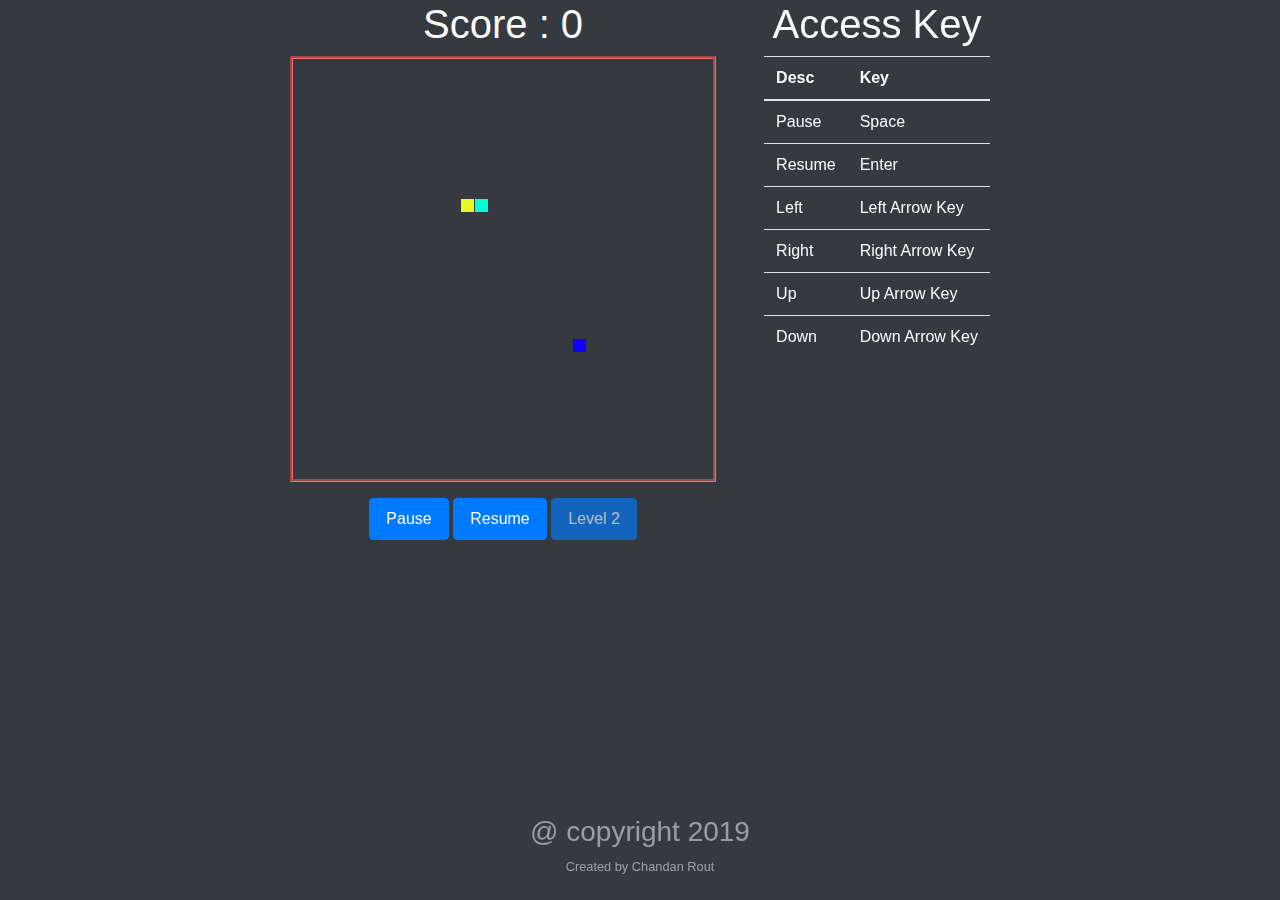
<file: index.html>
<html lang="en">

<head>
    <meta charset="UTF-8">
    <meta name="viewport" content="width=device-width, initial-scale=1.0">
    <meta http-equiv="X-UA-Compatible" content="ie=edge">
    <title>Snake</title>
    <link rel="stylesheet" href="./css/bootstrap.min.css">
    <link rel="stylesheet" href="./css/snake.css">
</head>

<body class="bg-dark">
    <div class="container d-flex justify-content-around align-content-center">
        <div class="row">
            <div class="com-md-9 text-center mr-5 mt-md-none">
                <h1 id="score" class="text-light">Score : 0</h1>
                <div class="main">
                    <canvas width="420" height="420" style="border: 3px groove rgb(245, 113, 113)"></canvas>
                </div>
                <button class="btn btn-primary mt-3 py-2 px-3 pause">Pause</button>
                <button class="btn btn-primary mt-3 py-2 px-3 resume">Resume</button>
                <button class="btn btn-primary mt-3 py-2 px-3 level2 disabled">Level 2</button>
            </div>
            <div class="com-md-3 text-center">
                <h1 class="text-light">Access Key</h1>
                <table class="table">
                    <thead>
                        <tr>
                            <th class="text-light">Desc</th>
                            <th class="text-light">Key</th>
                        </tr>
                    </thead>
                    <tbody>
                        <tr>
                            <td class="text-light">Pause</td>
                            <td class="text-light">Space</td>
                        </tr>
                        <tr>
                            <td class="text-light">Resume</td>
                            <td class="text-light">Enter</td>
                        </tr>
                        <tr>
                            <td class="text-light">Left</td>
                            <td class="text-light">Left Arrow Key</td>
                        </tr>
                        <tr>
                            <td class="text-light">Right</td>
                            <td class="text-light">Right Arrow Key</td>
                        </tr>
                        <tr>
                            <td class="text-light">Up</td>
                            <td class="text-light">Up Arrow Key</td>
                        </tr>
                        <tr>
                            <td class="text-light">Down</td>
                            <td class="text-light">Down Arrow Key</td>
                        </tr>
                    </tbody>
                </table>
            </div>
        </div>
    </div>
    <div class="fixed-bottom py-4 text-white-50 text-center">
        <h3>@ copyright 2019 </h3>
        <small>Created by Chandan Rout</small>
    </div>
    <script src="./js/snake.js"></script>
</body>

</html>
</file>
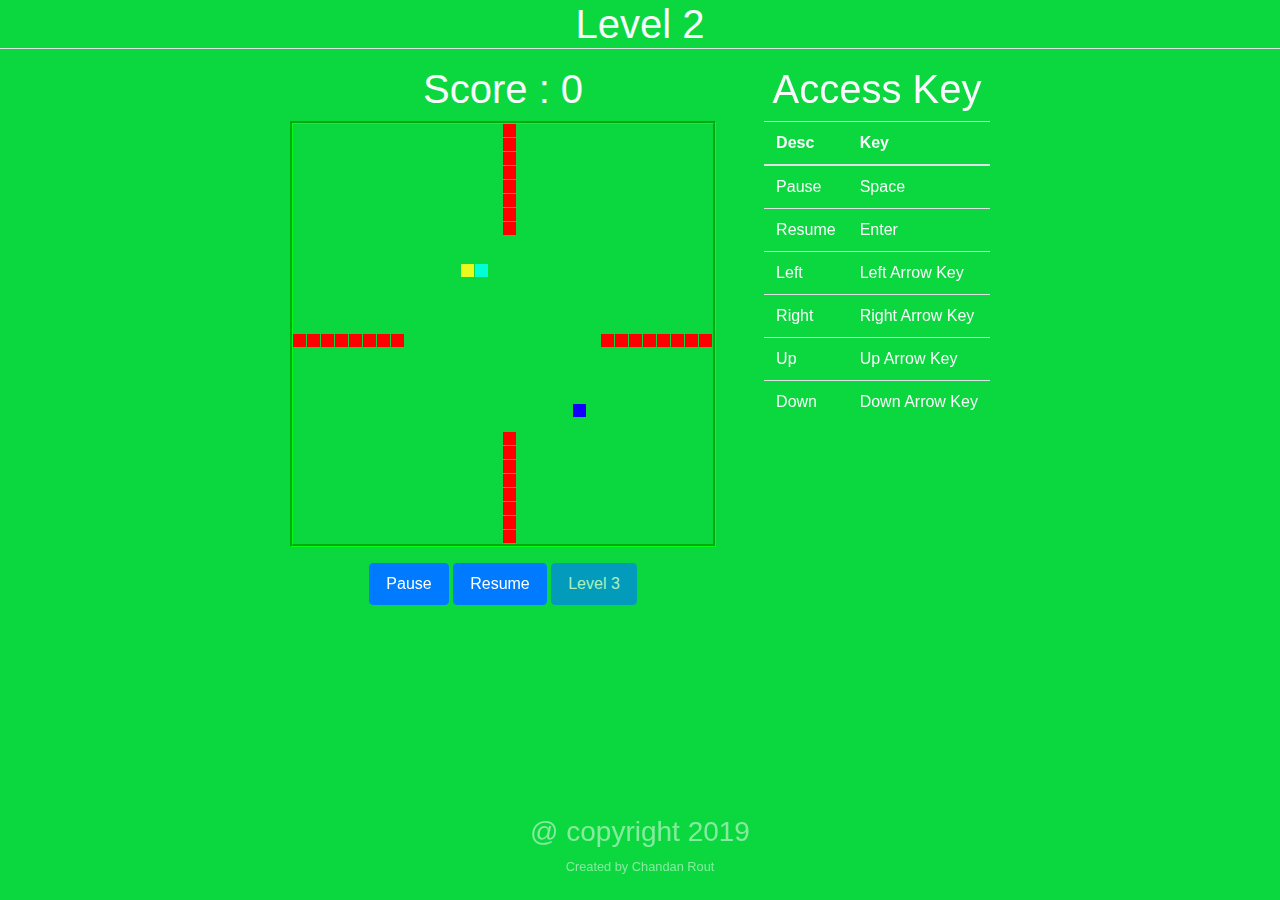
<file: level2/level2.html>
<html lang="en">

<head>
    <meta charset="UTF-8">
    <meta name="viewport" content="width=device-width, initial-scale=1.0">
    <meta http-equiv="X-UA-Compatible" content="ie=edge">
    <title>Snake</title>
    <link rel="stylesheet" href="./css/bootstrap.min.css"
        integrity="sha384-ggOyR0iXCbMQv3Xipma34MD+dH/1fQ784/j6cY/iJTQUOhcWr7x9JvoRxT2MZw1T" crossorigin="anonymous">
    <link rel="stylesheet" href="./css/level2.css">
</head>

<body>
    <h1 class="text-center text-light mb-3 border-bottom">Level 2</h1>
    <div class="container d-flex justify-content-around align-content-center">
        <div class="row">
            <div class="com-md-9 text-center mr-5 mt-md-none">
                <h1 id="score" class="text-light">Score : 0</h1>
                <div class="main">
                    <canvas width="420" height="420" style="border: 3px groove rgb(0, 255, 21)"></canvas>
                </div>
                <button class="btn btn-primary mt-3 py-2 px-3 pause">Pause</button>
                <button class="btn btn-primary mt-3 py-2 px-3 resume">Resume</button>
                <button class="btn btn-primary mt-3 py-2 px-3 level3 disabled">Level 3</button>
            </div>
            <div class="com-md-3 text-center">
                <h1 class="text-light">Access Key</h1>
                <table class="table">
                    <thead>
                        <tr>
                            <th class="text-light">Desc</th>
                            <th class="text-light">Key</th>
                        </tr>
                    </thead>
                    <tbody>
                        <tr>
                            <td class="text-light">Pause</td>
                            <td class="text-light">Space</td>
                        </tr>
                        <tr>
                            <td class="text-light">Resume</td>
                            <td class="text-light">Enter</td>
                        </tr>
                        <tr>
                            <td class="text-light">Left</td>
                            <td class="text-light">Left Arrow Key</td>
                        </tr>
                        <tr>
                            <td class="text-light">Right</td>
                            <td class="text-light">Right Arrow Key</td>
                        </tr>
                        <tr>
                            <td class="text-light">Up</td>
                            <td class="text-light">Up Arrow Key</td>
                        </tr>
                        <tr>
                            <td class="text-light">Down</td>
                            <td class="text-light">Down Arrow Key</td>
                        </tr>
                    </tbody>
                </table>
            </div>
        </div>
    </div>
    <div class="fixed-bottom py-4 text-white-50 text-center">
        <h3>@ copyright 2019 </h3>
        <small>Created by Chandan Rout</small>
    </div>
    <script src="./js/level2.js"></script>
</body>

</html>
</file>
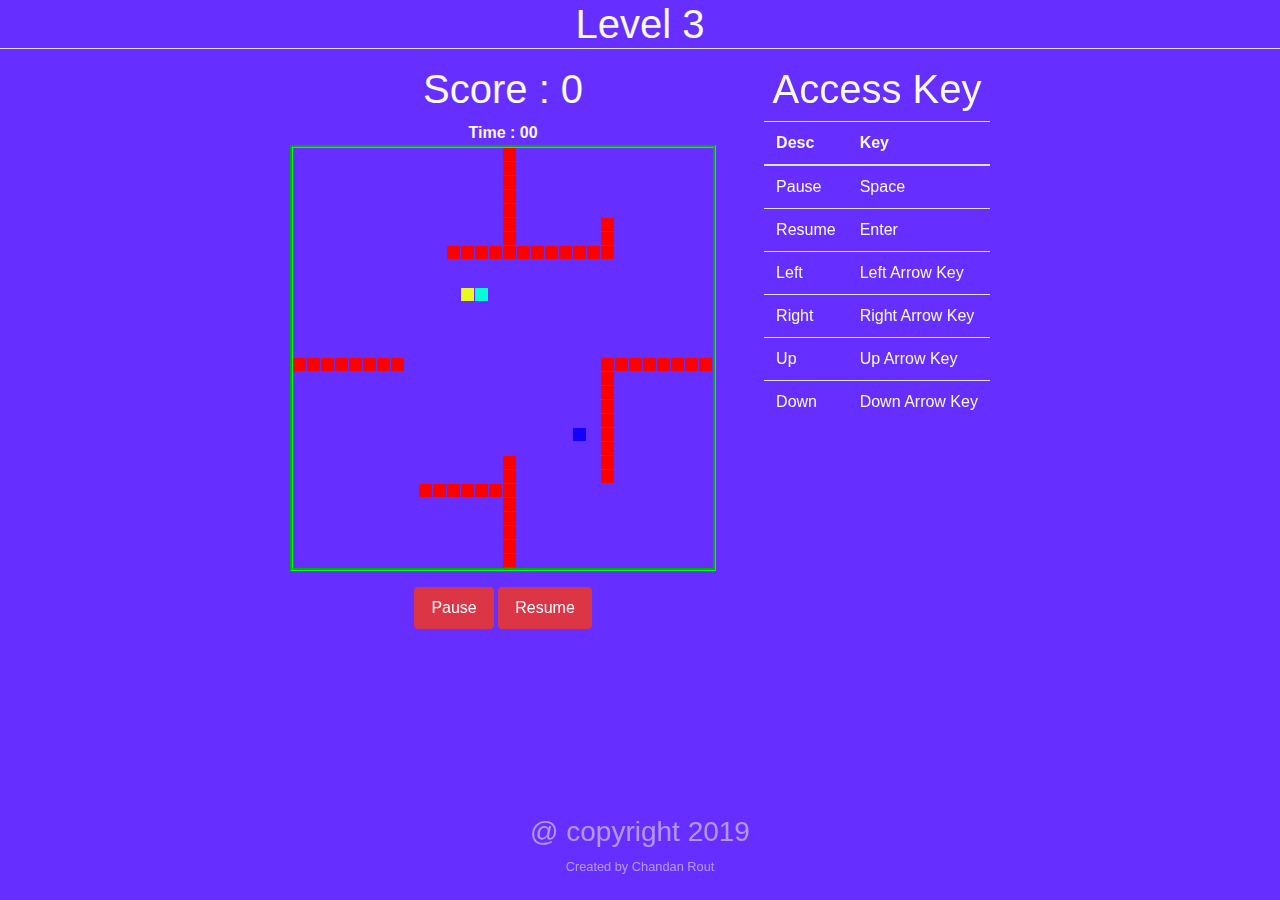
<file: level3/level3.html>
<html lang="en">

<head>
    <meta charset="UTF-8">
    <meta name="viewport" content="width=device-width, initial-scale=1.0">
    <meta http-equiv="X-UA-Compatible" content="ie=edge">
    <title>Snake</title>
    <link rel="stylesheet" href="./css/bootstrap.min.css">
    <link rel="stylesheet" href="./css/level3.css">
</head>

<body>
    <h1 class="text-center text-light mb-3 border-bottom">Level 3</h1>
    <div class="container d-flex justify-content-around align-content-center">
        <div class="row">
            <div class="com-md-9 text-center mr-5 mt-md-none">
                <h1 id="score" class="text-light">Score : 0</h1>
                <span class="text-light font-weight-bold" id="time">Time : 00</span>
                <div class="main">
                    <canvas width="420" height="420" style="border: 3px groove rgb(0, 255, 21)"></canvas>
                </div>
                <button class="btn btn-danger mt-3 py-2 px-3 pause">Pause</button>
                <button class="btn btn-danger mt-3 py-2 px-3 resume">Resume</button>
            </div>
            <div class="com-md-3 text-center">
                <h1 class="text-light">Access Key</h1>
                <table class="table">
                    <thead>
                        <tr>
                            <th class="text-light">Desc</th>
                            <th class="text-light">Key</th>
                        </tr>
                    </thead>
                    <tbody>
                        <tr>
                            <td class="text-light">Pause</td>
                            <td class="text-light">Space</td>
                        </tr>
                        <tr>
                            <td class="text-light">Resume</td>
                            <td class="text-light">Enter</td>
                        </tr>
                        <tr>
                            <td class="text-light">Left</td>
                            <td class="text-light">Left Arrow Key</td>
                        </tr>
                        <tr>
                            <td class="text-light">Right</td>
                            <td class="text-light">Right Arrow Key</td>
                        </tr>
                        <tr>
                            <td class="text-light">Up</td>
                            <td class="text-light">Up Arrow Key</td>
                        </tr>
                        <tr>
                            <td class="text-light">Down</td>
                            <td class="text-light">Down Arrow Key</td>
                        </tr>
                    </tbody>
                </table>
            </div>
        </div>
    </div>
    <div class="fixed-bottom py-4 text-white-50 text-center">
        <h3>@ copyright 2019 </h3>
        <small>Created by Chandan Rout</small>
    </div>
    <script src="./js/level3.js"></script>
</body>

</html>
</file>
<file: css/snake.css>
* {
    padding: 0;
    margin: 0;
    box-sizing: border-box;
}

.main {
    display: flex;
    align-items: center;
    justify-content: center;
}
</file>
<file: level2/css/level2.css>
* {
    padding: 0;
    margin: 0;
    box-sizing: border-box;
}

body {
    background-color: #0BD73E;
}
</file>
<file: level3/css/level3.css>
* {
    padding: 0;
    margin: 0;
    box-sizing: border-box;
}

body {
    background-color: rgb(103, 47, 255);
}
</file>
